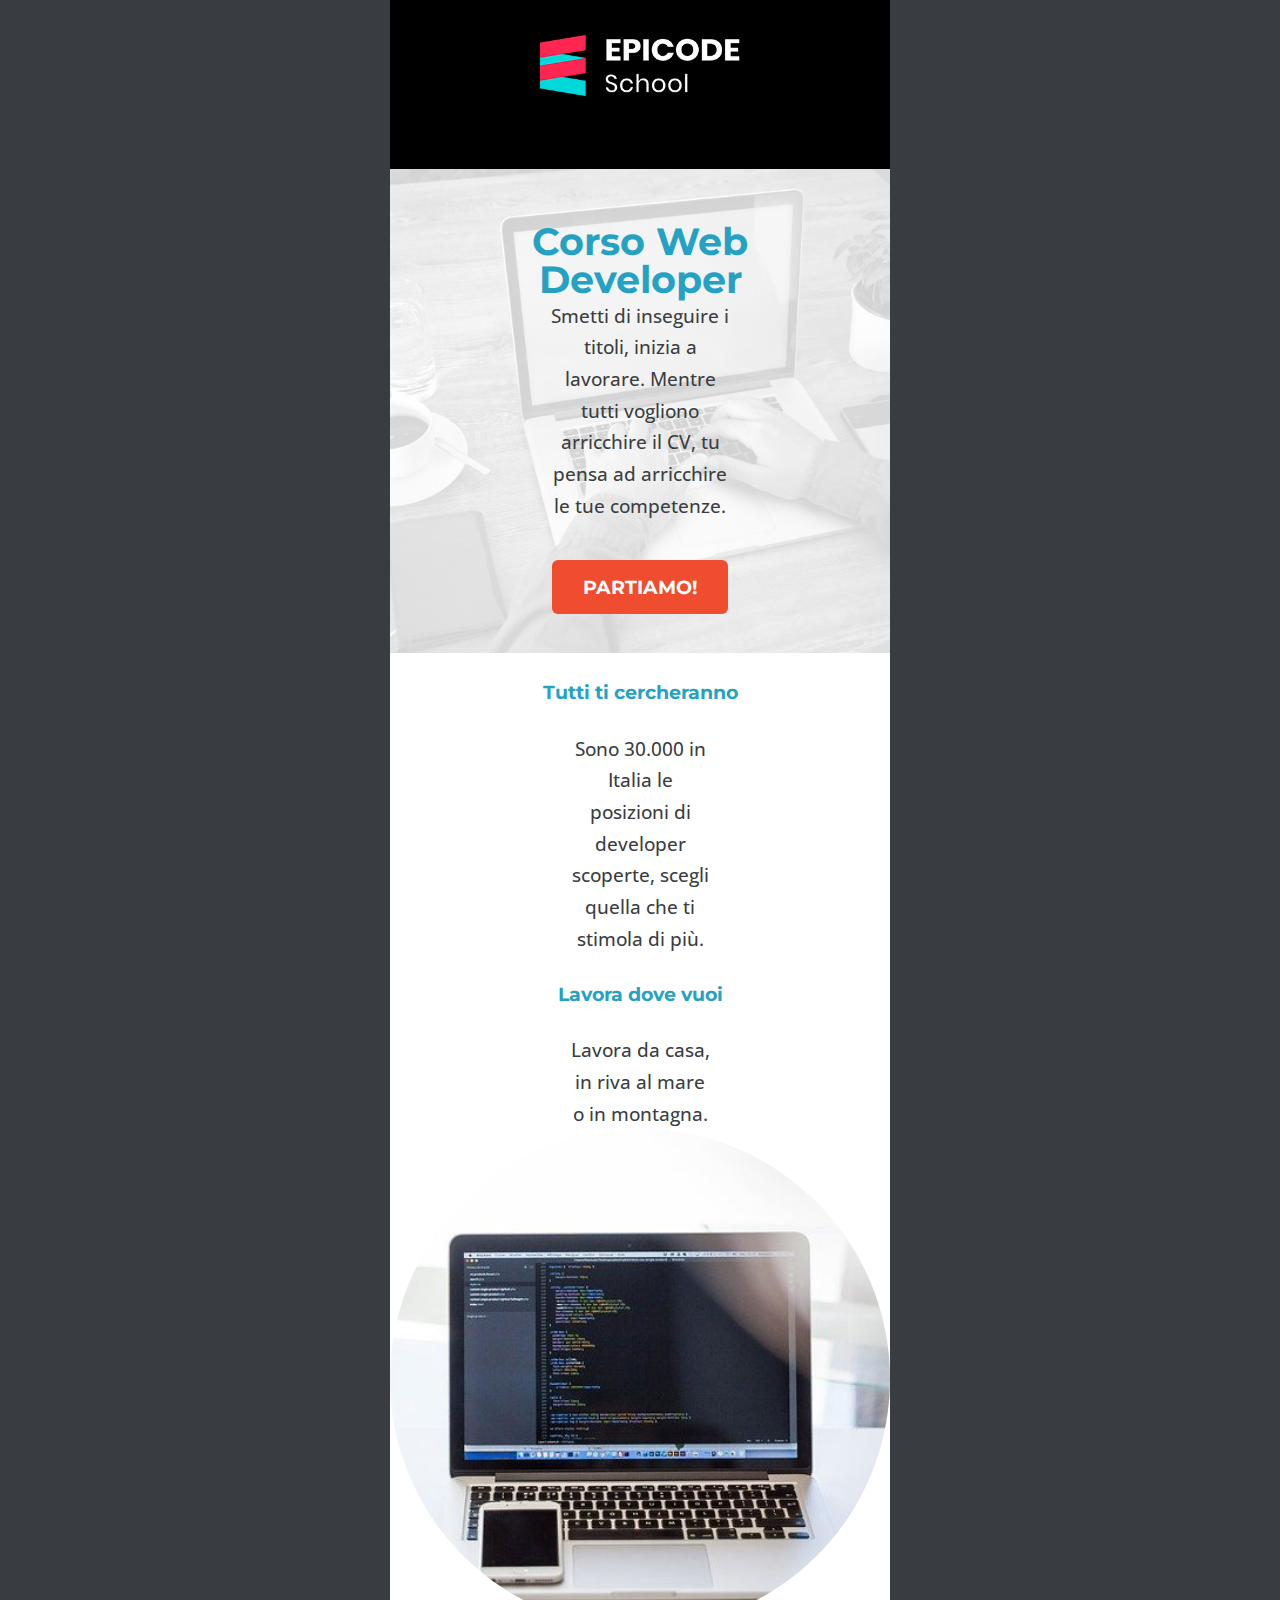
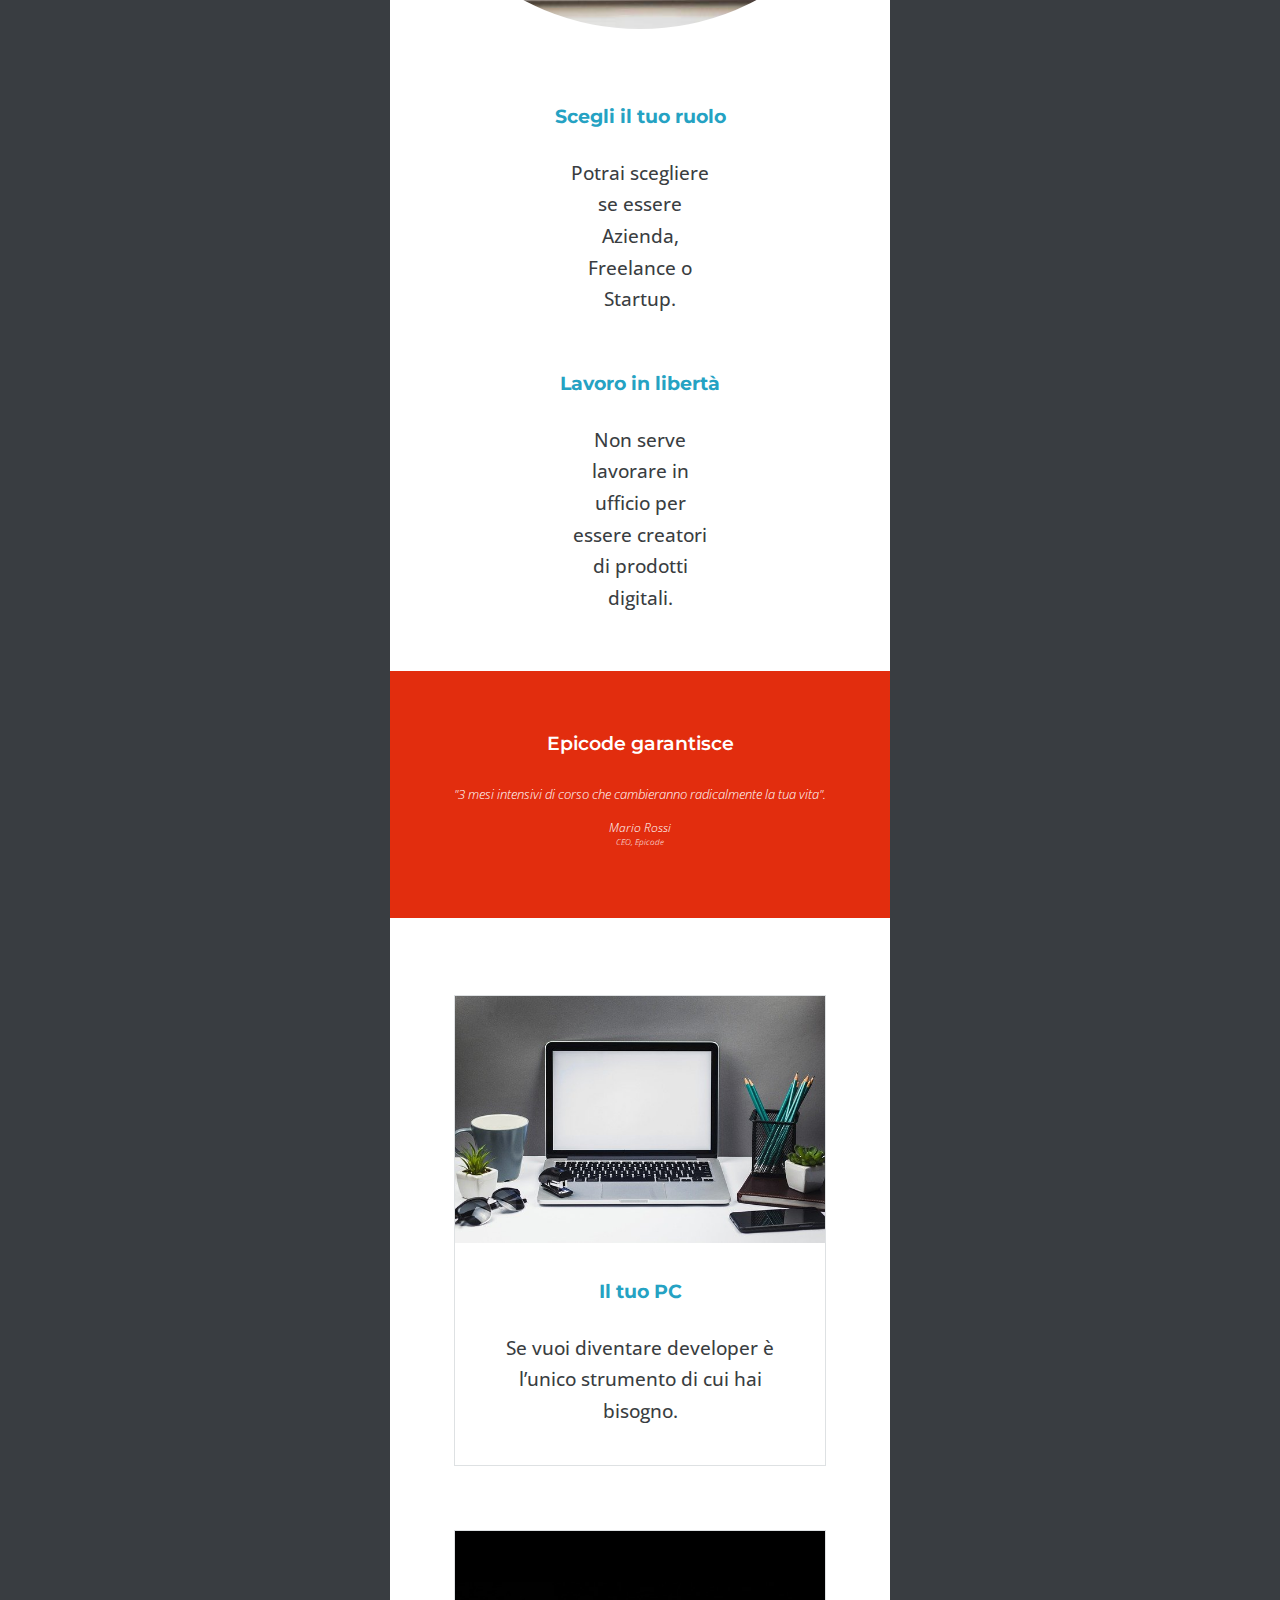
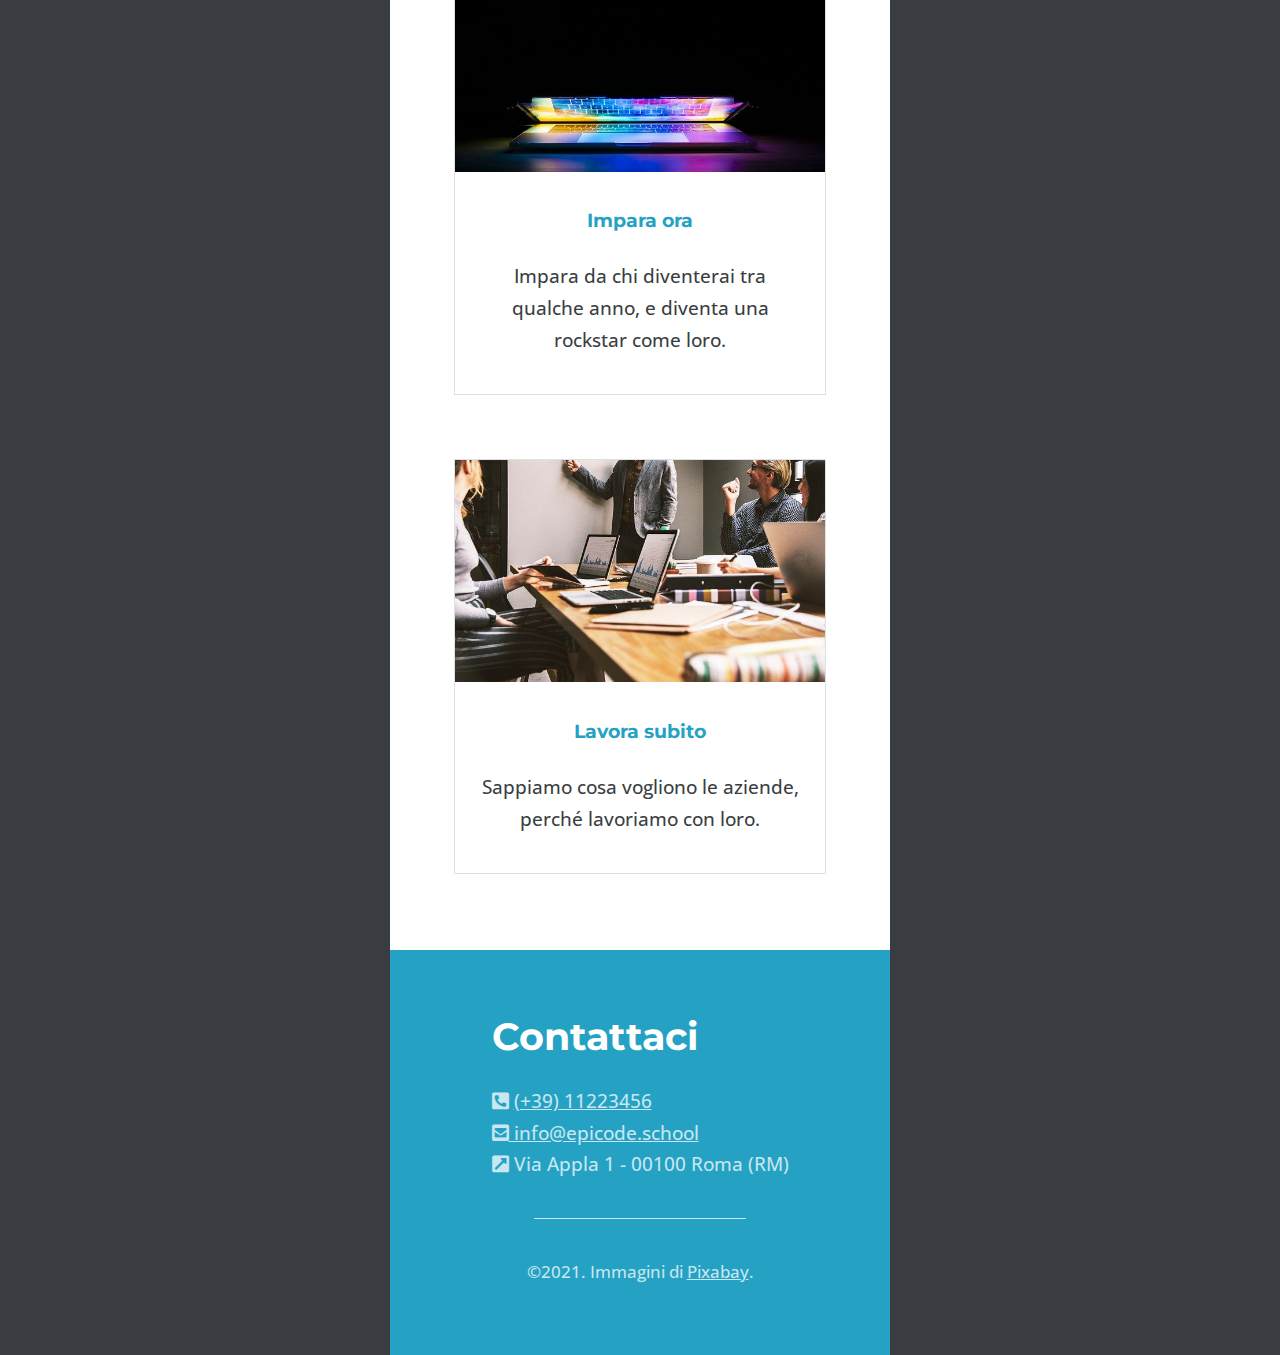
<file: index.html>
<!DOCTYPE html>
<html lang="it">
  <head>
    <meta charset="UTF-8" />
    <meta name="viewport" content="width=device-width, initial-scale=1.0" />
    <title>U1-W1-D5</title>
    <link rel="stylesheet" href="assets/css/reset.css" />
    <link rel="stylesheet" href="assets/css/style.css" />
    <link
      rel="stylesheet"
      href="https://cdnjs.cloudflare.com/ajax/libs/font-awesome/5.15.4/css/all.min.css"
      integrity="sha512-1ycn6IcaQQ40/MKBW2W4Rhis/DbILU74C1vSrLJxCq57o941Ym01SwNsOMqvEBFlcgUa6xLiPY/NS5R+E6ztJQ=="
      crossorigin="anonymous"
      referrerpolicy="no-referrer"
    />
  </head>
  <body>
    <div id="body-background">
      <header>
        <div class="logo">
          <img src="assets/images/logo.png" alt="logo-epicode" />
        </div>
        <nav>
          <h1>Corso Web </h1>
          <h2>Developer</h2>
          <p>
            Smetti di inseguire i titoli, inizia a lavorare. Mentre tutti
            vogliono arricchire il CV, tu pensa ad arricchire le tue competenze.
          </p>
          <div class="button">
            <button><span>PARTIAMO!</span></button>
          </div>
        </nav>
      </header>
      <main>
        <h4>Tutti ti cercheranno</h4>
        <p>
          Sono 30.000 in Italia le posizioni di developer scoperte, scegli
          quella che ti stimola di più.
        </p>

        <h4>Lavora dove vuoi</h4>
        <p>Lavora da casa, in riva al mare o in montagna.</p>
        <section>
          <img
            src="assets/images/notebook.jpg"
            alt="image-notebook"
            class="image-circle"
          />
        </section>
        <section class="margin-bottom">
          <h4>Scegli il tuo ruolo</h4>
          <p>Potrai scegliere se essere Azienda, Freelance o Startup.</p>

          <h4>Lavoro in libertà</h4>
          <p>
            Non serve lavorare in ufficio per essere creatori di prodotti
            digitali.
          </p>
        </section>

        <section class="orange">
          <h3>Epicode garantisce</h3>
          <p>
            "3 mesi intensivi di corso che cambieranno radicalmente la tua
            vita".
          </p>
          <blockquote>Mario Rossi</blockquote>
          <p class="orange-p"><span>CEO, Epicode</span></p>
        </section>

        <section class="border box-1">
          <img src="assets/images/foto1.jpg" alt="image-1-laptop" />
          <h4>Il tuo PC</h4>
          <p>
            Se vuoi diventare developer è l’unico strumento di cui hai bisogno.
          </p>
        </section>

        <section class="border">
          <img src="assets/images/foto2.jpg" alt="image-1-laptop" />
          <h4>Impara ora</h4>
          <p>
            Impara da chi diventerai tra qualche anno, e diventa una rockstar
            come loro.
          </p>
        </section>

        <section class="border box-3">
          <img src="assets/images/foto3.jpg" alt="image-1-laptop" />
          <h4>Lavora subito</h4>
          <p>Sappiamo cosa vogliono le aziende, perché lavoriamo con loro.</p>
        </section>
      </main>
      <footer>
        <ul>
          <li><h3>Contattaci</h3></li>
          <li>
            <i class="fas fa-phone-square-alt"></i>
            <a href="#">(+39) 11223456</a>
          </li>
          <li>
            <i class="fas fa-envelope-square"></i
            ><a href="#"> info@epicode.school</a>
          </li>

          <li>
            <i class="fas fa-external-link-square-alt"></i> Via Appla 1 - 00100
            Roma (RM)
          </li>
          <div class="align-div">
            <div class="line"></div>
          </div>
          <li class="last-li">©2021. Immagini di <a href="#">Pixabay</a>.</li>
        </ul>
      </footer>
    </div>
  </body>
</html>
</file>
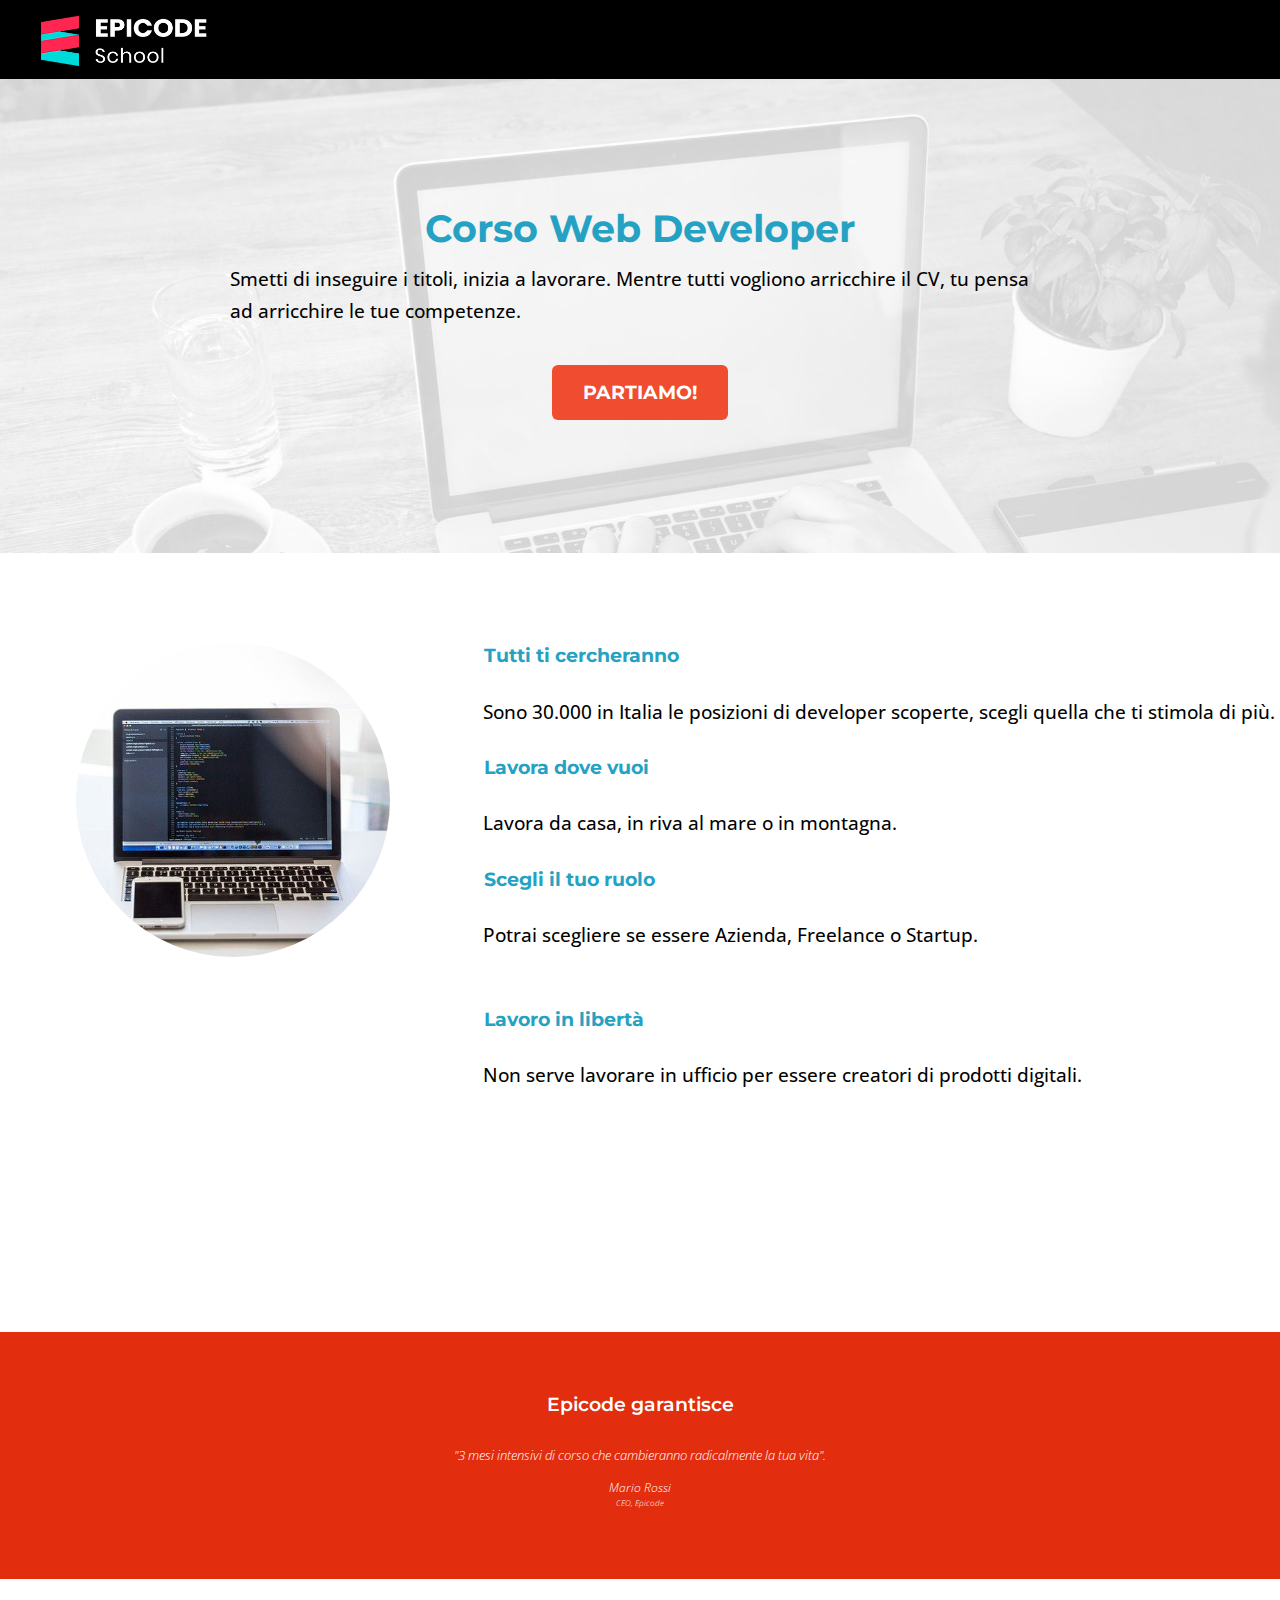
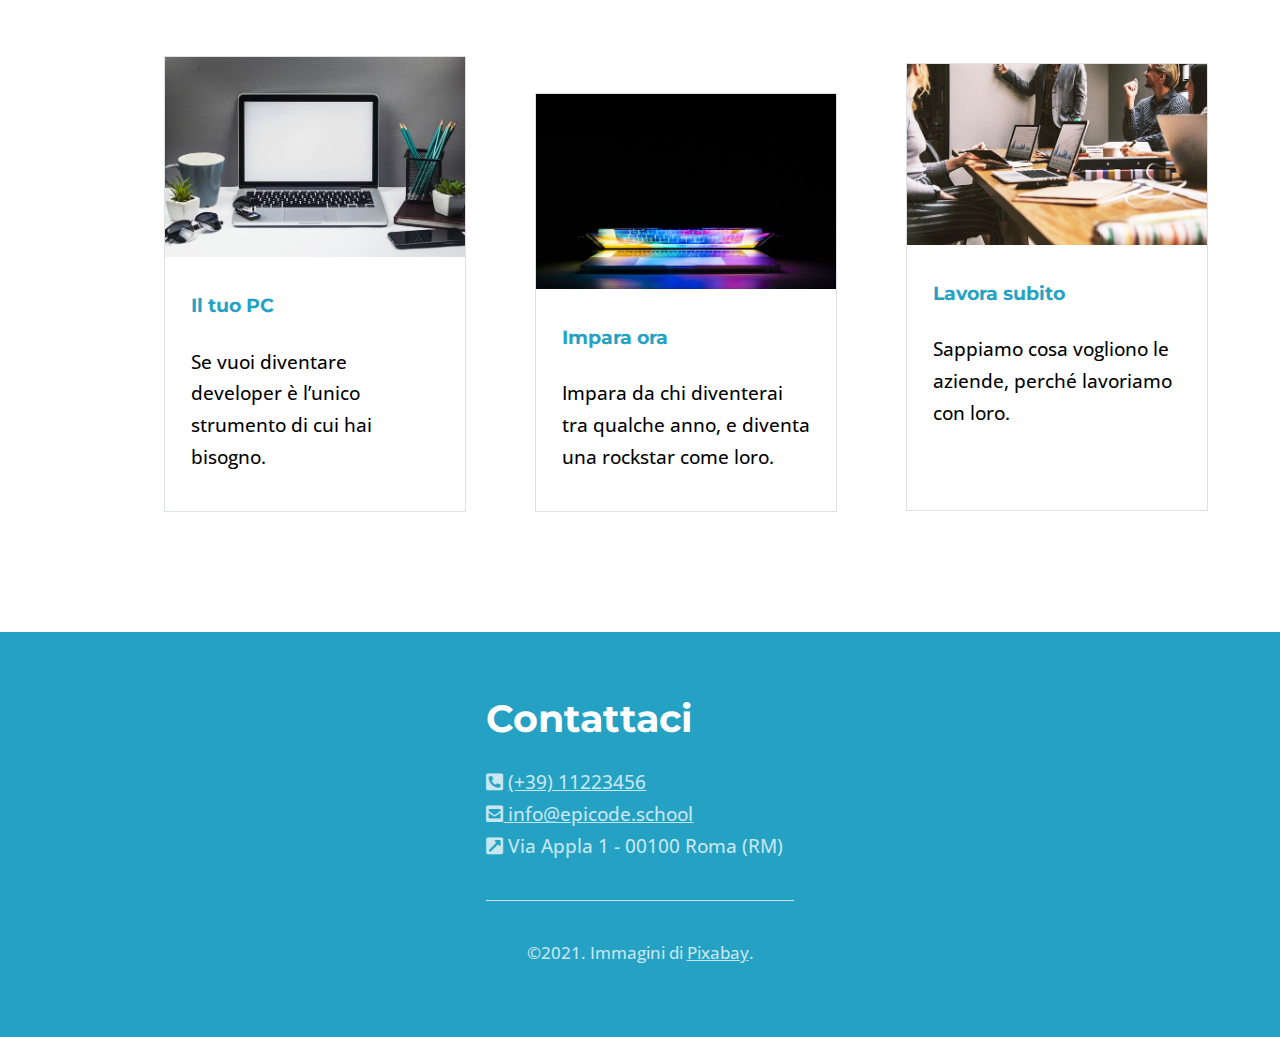
<file: web.html>
<!DOCTYPE html>
<html lang="it">
  <head>
    <meta charset="UTF-8" />
    <meta name="viewport" content="width=device-width, initial-scale=1.0" />
    <title>U1-W1-D5</title>
    <link rel="stylesheet" href="assets/css/reset.css" />
    <link
      rel="stylesheet"
      href="https://cdnjs.cloudflare.com/ajax/libs/font-awesome/5.15.4/css/all.min.css"
      integrity="sha512-1ycn6IcaQQ40/MKBW2W4Rhis/DbILU74C1vSrLJxCq57o941Ym01SwNsOMqvEBFlcgUa6xLiPY/NS5R+E6ztJQ=="
      crossorigin="anonymous"
      referrerpolicy="no-referrer"
    />
    <link rel="stylesheet" href="assets/css/web.css" />
  </head>
  <body>
    <div id="body-background">
      <header>
        <div class="logo">
          <img src="assets/images/logo.png" alt="logo-epicode" />
        </div>
        <nav>
          <h1>Corso Web Developer</h1>

          <p>
            Smetti di inseguire i titoli, inizia a lavorare. Mentre tutti
            vogliono arricchire il CV, tu pensa ad arricchire le tue competenze.
          </p>
          <div class="button">
            <button><span>PARTIAMO!</span></button>
          </div>
        </nav>
      </header>
      <main>
        <div id="section">
          <section class="image">
            <img
              src="assets/images/notebook.jpg"
              alt="image-notebook"
              class="image-circle"
            />
          </section>

          <div id="posizione">
            <div class="inline position">
              <h4>Tutti ti cercheranno</h4>
              <p>
                Sono 30.000 in Italia le posizioni di developer scoperte, scegli
                quella che ti stimola di più.
              </p>

              <h4>Lavora dove vuoi</h4>
              <p>Lavora da casa, in riva al mare o in montagna.</p>
            </div>

            <section class="margin-bottom inline position2">
              <h4>Scegli il tuo ruolo</h4>
              <p>Potrai scegliere se essere Azienda, Freelance o Startup.</p>

              <h4>Lavoro in libertà</h4>
              <p>
                Non serve lavorare in ufficio per essere creatori di prodotti
                digitali.
              </p>
            </section>
          </div>
        </div>
        <section class="orange">
          <h3>Epicode garantisce</h3>
          <p>
            "3 mesi intensivi di corso che cambieranno radicalmente la tua
            vita".
          </p>
          <blockquote>Mario Rossi</blockquote>
          <p class="orange-p"><span>CEO, Epicode</span></p>
        </section>
        <div class="center">
          <section class="border box-1">
            <img src="assets/images/foto1.jpg" alt="image-1-laptop" />
            <h4>Il tuo PC</h4>
            <p>
              Se vuoi diventare developer è l’unico strumento di cui hai
              bisogno.
            </p>
          </section>

          <section class="border box-2">
            <img src="assets/images/foto2.jpg" alt="image-1-laptop" />
            <h4>Impara ora</h4>
            <p>
              Impara da chi diventerai tra qualche anno, e diventa una rockstar
              come loro.
            </p>
          </section>

          <section id="box3" class="border box-3">
            <img src="assets/images/foto3.jpg" alt="image-1-laptop" />
            <h4>Lavora subito</h4>
            <p>Sappiamo cosa vogliono le aziende, perché lavoriamo con loro.</p>
          </section>
        </div>
      </main>
      <footer>
        <ul>
          <li><h3>Contattaci</h3></li>
          <li>
            <i class="fas fa-phone-square-alt"></i>
            <a href="#">(+39) 11223456</a>
          </li>
          <li>
            <i class="fas fa-envelope-square"></i
            ><a href="#"> info@epicode.school</a>
          </li>

          <li>
            <i class="fas fa-external-link-square-alt"></i> Via Appla 1 - 00100
            Roma (RM)
          </li>
          <div class="align-div">
            <div class="line"></div>
          </div>
          <li class="last-li">©2021. Immagini di <a href="#">Pixabay</a>.</li>
        </ul>
      </footer>
    </div>
  </body>
</html>
</file>
<file: assets/css/style.css>
/*import*/
@import url("https://fonts.googleapis.com/css2?family=Open+Sans:ital,wght@0,300..800;1,300..800&display=swap");
@import url("https://fonts.googleapis.com/css2?family=Montserrat:ital,wght@0,100..900;1,100..900&display=swap");

/* Generic style */
body {
  max-width: 500px;
  min-width: 330px;
  margin: 0 auto;
  color: #393d41;
  font-size: 1.2rem;
  font-family: "Open Sans", sans-serif;
  font-optical-sizing: auto;
  font-style: normal;
  font-variation-settings: "width" 100;
  line-height: 1.65;
  font-weight: 470;
  background-color: #393d41;
}

#body-background {
  background-color: white;
}

h1,
h4 {
  color: #25a2c3;
}

h1,
h3,
h4 {
  font-family: "Montserrat", sans-serif;
  font-optical-sizing: auto;
  font-weight: bold;
  font-style: normal;
  line-height: 1.5;
}

h3 {
  color: white;
}

footer {
  color: #c8e7f0;
  background-color: #25a2c3;
}

footer a {
  color: #c8e7f0;
}

header {
  background-color: black;
}

.banner {
  object-fit: contain;
}
nav {
  background-repeat: no-repeat;
  background-size: cover;
  background-position: center;
  background-image: url(../images/banner.jpg);
}

header button {
  background-color: #f04c2f;
  padding: 0.8em 1.6em;
  margin: 2em 0;
  border: none;
  border-radius: 6px;
  font-size: 1em;
}

header button span {
  font-family: "Montserrat", sans-serif;
  font-optical-sizing: auto;
  font-weight: bold;
  font-style: normal;
  color: white;
}

section {
  background-color: white;
}

section.border {
  border: 1px solid #dee1e3;
  margin: 5vw;
  margin-bottom: 3em;
  padding-bottom: 2em;
}

section.border p {
  padding: 0 2vw;
}

section.orange {
  background-color: #e22d0e;
}

p,
h1,
h3,
h4,
a,
blockquote {
  text-align: center;
  padding: 2vw;
}

.orange p,
.orange blockquote {
  color: white;
}
/*style header*/
img {
  width: 100%;
}

div.logo {
  margin: 0 auto;
  height: 15vh;
  max-width: 200px;
  min-width: 130px;
  padding: 34px 10px 0;
}

nav h1 {
  padding: 1.4000000000000004em 2em 0;
  line-height: 1;
  font-size: 2em
}

nav h2 {
  font-size: 2em;
  font-family: "Montserrat", sans-serif;
    font-optical-sizing: auto;
    font-weight: bold;
    font-style: normal;
    color: #25a2c3;
    text-align: center;
    padding: 0;
    line-height: 1;
}

nav p {
  padding: 0 12vw;
}

nav .button {
  margin: 0 auto;
  width: max-content;
}

/*main*/

p {
  padding: 0 14vw;
}

main .image-circle {
  border-radius: 50%;
  margin-bottom: 2em;
}

main .margin-bottom {
  margin-bottom: 3em;
}

.margin-bottom p {
  margin-bottom: 1.5em;
}

.orange p,
.orange blockquote {
  padding: 0;

  font-weight: 100;
  font-style: italic;
}

.orange h3 {
  padding-top: 3em;
  font-weight: 600;
}

.orange p {
  font-size: 0.7em;
  padding: 0 1.5em 1.5em;
}
.orange blockquote,
.orange p span {
  font-size: 0.6em;
  line-height: 0.3;
}

.orange .orange-p {
  padding-bottom: 5em;
}
/*section with border-distance*/

section.box-1 {
  margin-top: 4em;
}

section.box-3 {
  margin-bottom: 4em;
}

/*footer*/
footer ul h3 {
  font-size: 2em;
  padding: 1.5em 0 0.5em;
  text-align: justify;
}

ul {
  width: max-content;
  margin: 0 auto;
  list-style: none;
  padding: 0;
  
}

footer a {
  padding: 0;
}

.align-div {
  width: min-content;
  margin: 0 auto;
}

.line {
  border-bottom: 1px solid #c8e7f0;
  margin: 2em 0;
  width: 11em;
}

.last-li {
  text-align: center;
  font-size: 0.9em;
  padding-bottom: 4em;
}
</file>
<file: assets/css/web.css>
/*import*/
@import url("https://fonts.googleapis.com/css2?family=Open+Sans:ital,wght@0,300..800;1,300..800&display=swap");
@import url("https://fonts.googleapis.com/css2?family=Montserrat:ital,wght@0,100..900;1,100..900&display=swap");

/* Generic style */
body {
  font-size: 1.2rem;
  font-family: "Open Sans", sans-serif;
  font-optical-sizing: auto;
  font-style: normal;
  font-variation-settings: "width" 100;
  line-height: 1.65;
  font-weight: 470;
  max-width: 100%;
}

h1,
h4 {
  color: #25a2c3;
}

h1,
h3,
h4 {
  font-family: "Montserrat", sans-serif;
  font-optical-sizing: auto;
  font-weight: bold;
  font-style: normal;
  line-height: 1.5;
}

h3 {
  color: white;
}

footer {
  color: #c8e7f0;
  background-color: #25a2c3;
}

footer a {
  color: #c8e7f0;
}

header {
  background-color: black;
}

.banner {
  object-fit: contain;
}
nav {
  background-repeat: no-repeat;
  background-size: cover;
  background-position: initial;
  background-image: url(../images/banner.jpg);
  height: 474px;
}

header button {
  background-color: #f04c2f;
  padding: 0.8em 1.6em;
  margin: 2em 0;
  border: none;
  border-radius: 6px;
  font-size: 1em;
}

header button span {
  font-family: "Montserrat", sans-serif;
  font-optical-sizing: auto;
  font-weight: bold;
  font-style: normal;
  color: white;
}

section {
  background-color: white;
}

section.border {
  border: 1px solid #dee1e3;
  margin: 5vw;
  margin-bottom: 3em;
  padding-bottom: 2em;
}

section.border p {
  padding: 0 2vw;
}

section.orange {
  background-color: #e22d0e;
}

p,
h3,
h4,
a,
blockquote {
  text-align: initial;
  padding: 2vw;
}

.orange p,
.orange blockquote {
  color: white;
}
/*style header*/
img {
  width: 100%;
}

div.logo {
  width: 13%;
  height: 64px;
  padding: 15px 41px 0;
}

nav h1 {
  padding: 3.3999999999999986em 0 0.4em;
  line-height: 1;
  font-size: 2em;
  text-align: center;
}

nav h2 {
  font-size: 2em;
  font-family: "Montserrat", sans-serif;
  font-optical-sizing: auto;
  font-weight: bold;
  font-style: normal;
  color: #25a2c3;
  text-align: center;
  padding: 0;
  line-height: 1;
}

nav p {
  padding: 0 18vw;
}

nav .button {
  margin: 0 auto;
  width: max-content;
}

/*main*/

p {
  padding: 0 14vw;
}

main .image-circle {
  border-radius: 50%;
  margin-bottom: 2em;
}

main .margin-bottom {
  margin-bottom: 3em;
}

.margin-bottom p {
  margin-bottom: 1.5em;
}

.orange p,
.orange blockquote {
  padding: 0;

  font-weight: 100;
  font-style: italic;
}

.orange h3 {
  padding-top: 3em;
  font-weight: 600;
}

.orange p {
  font-size: 0.7em;
  padding: 0 1.5em 1.5em;
}
.orange blockquote,
.orange p span {
  font-size: 0.6em;
  line-height: 0.3;
}

.orange .orange-p {
  padding-bottom: 5em;
}
/*section with border-distance*/

section.box-1 {
  margin-top: 4em;
}

section.box-3 {
  margin-bottom: 4em;
}

/*footer*/
footer ul h3 {
  font-size: 2em;
  padding: 1.5em 0 0.5em;
  text-align: justify;
}

ul {
  width: max-content;
  margin: 0 auto;
  list-style: none;
  padding: 0;
}

footer a {
  padding: 0;
}

.align-div {
  width: min-content;
  margin: 0 auto;
}

.line {
  border-bottom: 1px solid #c8e7f0;
  margin: 2em 0;
  width: 11em;
}

.last-li {
  text-align: center;
  font-size: 0.9em;
  padding-bottom: 4em;
}

.inline {
  display: inline-block;
}

img.image-circle {
  width: 100%;
  margin: 90px 76px;
}
.image {
  width: 314px;
}

.padding {
  padding-left: 200px;
}

p {
  padding: 0 36px;
}

.position {
  position: relative;
  padding-left: 200px;
  top: -190px;
}

.position2 {
  position: relative;
  padding-left: 200px;
  top: -190px;
}

#posizione {
  position: relative;
  top: -250px;
  left: 458px;
  display: inline-block;
  width: 880px;
}
#section {
  height: 779px;
}

.orange h1,
.orange p,
.orange h3,
.orange blockquote {
  text-align: center;
}

.box-1,
.box-2,
.box-3 {
  display: inline-block;
  width: 300px;
}

section.box-2 {
  margin: 0;
}

#box3 {
  height: 422px;
  position: relative;
  top: -44px;
  padding-bottom: 24px;
}

.center {
  position: relative;
  left: 100px;
  display: inline-block;
}

.position,
.position2 {
  padding: 0;
}

.line {
  width: 16em;
}

p {
  padding: 0 25px;
}
</file>
